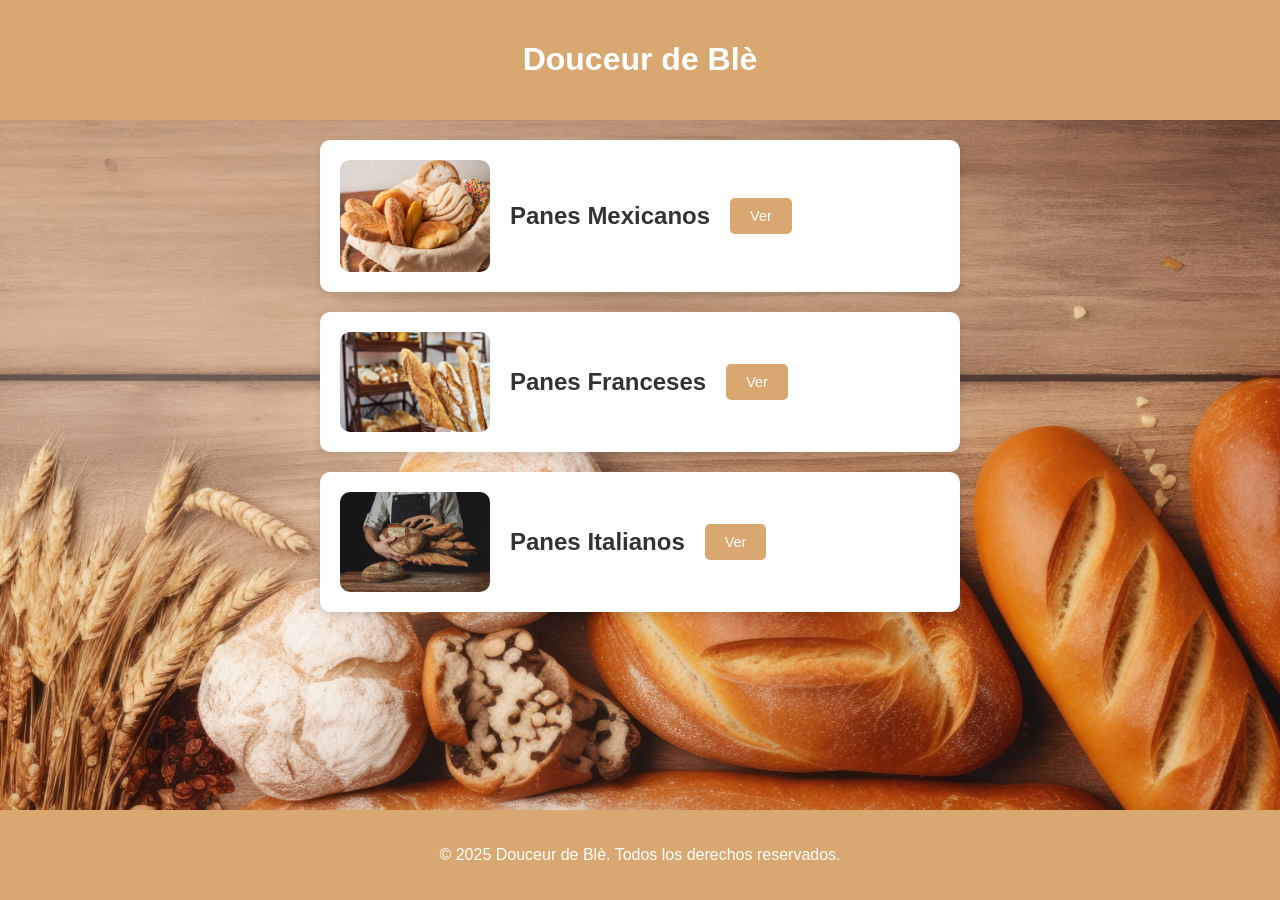
<file: index.html>
<!DOCTYPE html>
<html lang="es">
<head>
    <meta charset="UTF-8">
    <meta name="viewport" content="width=device-width, initial-scale=1.0">
    <meta name="description" content="Douceur de Blè - Descubre panes de México, Francia e Italia">
    <title>Douceur de Blè</title>
    <link rel="stylesheet" href="styles.css">
	<link rel="icon" href="images/icon.jpg" type="image/jpeg">
	
</head>
<body>
    <header class="header">
        <h1>Douceur de Blè</h1>
    </header>
    <section class="main">
        <div class="producto">
            <img src="images/mexicano.png" alt="Panes Mexicanos">
            <h3>Panes Mexicanos</h3>
            <a href="panes_mexicanos.html" class="btn">Ver</a>
        </div>
        <div class="producto">
            <img src="images/franceses.jpg" alt="Panes Franceses">
            <h3>Panes Franceses</h3>
            <a href="panes_franceses.html" class="btn">Ver</a>
        </div>
        <div class="producto">
            <img src="images/italiano.jpg" alt="Panes Italianos">
            <h3>Panes Italianos</h3>
            <a href="panes_italianos.html" class="btn">Ver</a>
        </div>
    </section>
    <footer class="footer">
        <p>&copy; 2025 Douceur de Blè. Todos los derechos reservados.</p>
    </footer>
</body>
</html>
</file>
<file: styles.css>
/* 1. Configuramos el body para que ocupe al menos el 100% de la altura de la pantalla */
body {
    font-family: 'Arial', sans-serif;
    background-color: #f8f1e9;
    color: #333;
    margin: 0;
    padding: 0;
    background-image: url('images/fondo.jpg');
    background-size: cover;
    background-position: center;
    background-repeat: no-repeat;

    /* --- NUEVAS LÍNEAS PARA EL FOOTER --- */
    display: flex;
    flex-direction: column;
    min-height: 100vh; /* Ocupa el 100% del alto de la ventana */
}

/* 2. Hacemos que la sección principal crezca para empujar al footer */
.main {
    flex: 1; /* Esto le dice a la sección main que tome todo el espacio sobrante */
}

/* 3. Opcional: Ajuste para móviles en el hover */
/* Nota: transform: scale(1.3) es mucho para móviles, 
   podría causar que el producto se salga de la pantalla. */
@media (max-width: 600px) {
    .producto:hover {
        transform: scale(1.05); /* Un escalado más sutil en teléfonos */
    }
}

.header {
    background-color: #d9a871;
    color: white;
    padding: 20px;
    text-align: center;
}

.catalogo {
    display: flex;
    flex-direction: column; /* Alineación vertical */
    gap: 20px; /* Espaciado uniforme entre los productos */
    padding: 20px;
}

.producto {
    display: flex; /* Alinea imagen y contenido en fila */
    align-items: center; /* Centra verticalmente */
    background-color: white;
    padding: 20px;
    text-align: left; /* Alineación del texto */
    border-radius: 10px;
    box-shadow: 0 4px 8px rgba(0, 0, 0, 0.1); /* Sombras suaves */
    max-width: 600px; /* Ajusta el ancho máximo del div */
    margin: 20px auto; /* Centrado y separación vertical */
    gap: 20px; /* Separación entre imagen y texto */
	transition: transform 0.3s ease;
	
}

.producto:hover{
transform: scale(1.3);
}

.producto img {
    width: 25%; /* Imagen ocupa un cuarto del div */
    height: auto; /* Mantiene la proporción */
    border-radius: 10px; /* Bordes redondeados */
    float: left; /* Flotación de la imagen */
}

.producto-info {
    display: flex;
    flex-direction: column; /* Alinea contenido en columna */
    gap: 10px; /* Espaciado entre texto y botón */
    flex-grow: 1;
}

.producto h3 {
    margin: 0;
    font-size: 1.5rem;
}

.producto p {
    font-size: 1rem;
    color: #333;
    margin: 5px 0;
}

.btn {
    background-color: #d9a871;
    color: white;
    padding: 10px 20px;
    text-decoration: none;
    border-radius: 5px;
    font-size: 0.9rem;
    text-align: center;
    cursor: pointer;
}

.btn:hover {
    background-color: #b9865c;
}

.footer {
    background-color: #d9a871;
    color: white;
    text-align: center;
    padding: 20px;
}
</file>
